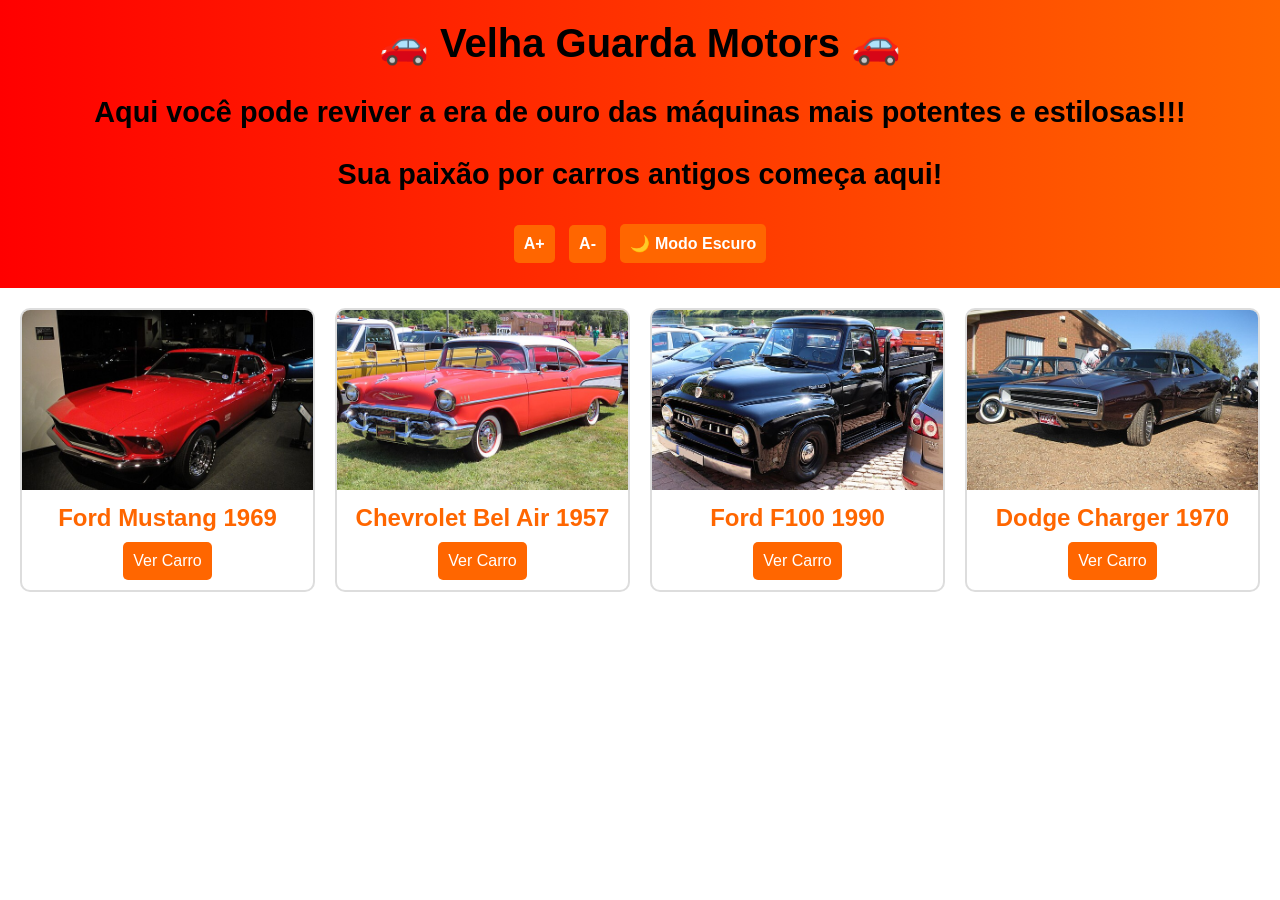
<file: index.html>
<!DOCTYPE html>
<html lang="pt-BR">
<head>
  <meta charset="UTF-8">
  <meta name="viewport" content="width=device-width, initial-scale=1.0">
  <title>Velha Guarda Motors</title>
  <link rel="stylesheet" href="styles.css">
</head>
<body>
  <header>
    <h1>🚗 Velha Guarda Motors 🚗</h1>
    <h2><p>Aqui você pode reviver a era de ouro das máquinas mais potentes e estilosas!!!</p></h2>
    <h2><p>Sua paixão por carros antigos começa aqui!</p></h2>
    
    <div id="acessibilidade">
      <button id="aumentar-fonte" class="btn">A+</button>
      <button id="diminuir-fonte" class="btn">A-</button>
      <button id="modo-escuro" class="btn">🌙 Modo Escuro</button>
    </div>
  </header>

  <main class="carros-container" tabindex="0">
    <div class="carro-card" tabindex="0">
      <img src="img/1969_Ford_Mustang_Boss_429_(6251652187).jpg" alt="Ford Mustang 1969">
      <h2>Ford Mustang 1969</h2>
      <button onclick="window.location.href='carro1.html'">Ver Carro</button>
    </div>

    <div class="carro-card" tabindex="0">
      <img src="img/1957_Chevrolet_Bel_Air_Sport_Coupe,_front_left,_07-20-2024.jpg" alt="Chevrolet Bel Air 1957">
      <h2>Chevrolet Bel Air 1957</h2>
      <button onclick="window.location.href='carro2.html'">Ver Carro</button>
    </div>

    <div class="carro-card" tabindex="0">
      <img src="img/Ford_F100_Neckarsteinach_01.jpg" alt="Ford F100 1990">
      <h2>Ford F100 1990</h2>
      <button onclick="window.location.href='carro3.html'">Ver Carro</button>
    </div>

    <div class="carro-card" tabindex="0">
      <img src="img/1970_Dodge_Charger_RT.jpg" alt="Dodge Charger 1970">
      <h2>Dodge Charger 1970</h2>
      <button onclick="window.location.href='carro4.html'">Ver Carro</button>
    </div>
  </main>

  <script src="script.js"></script>
</body>
</html>
</file>
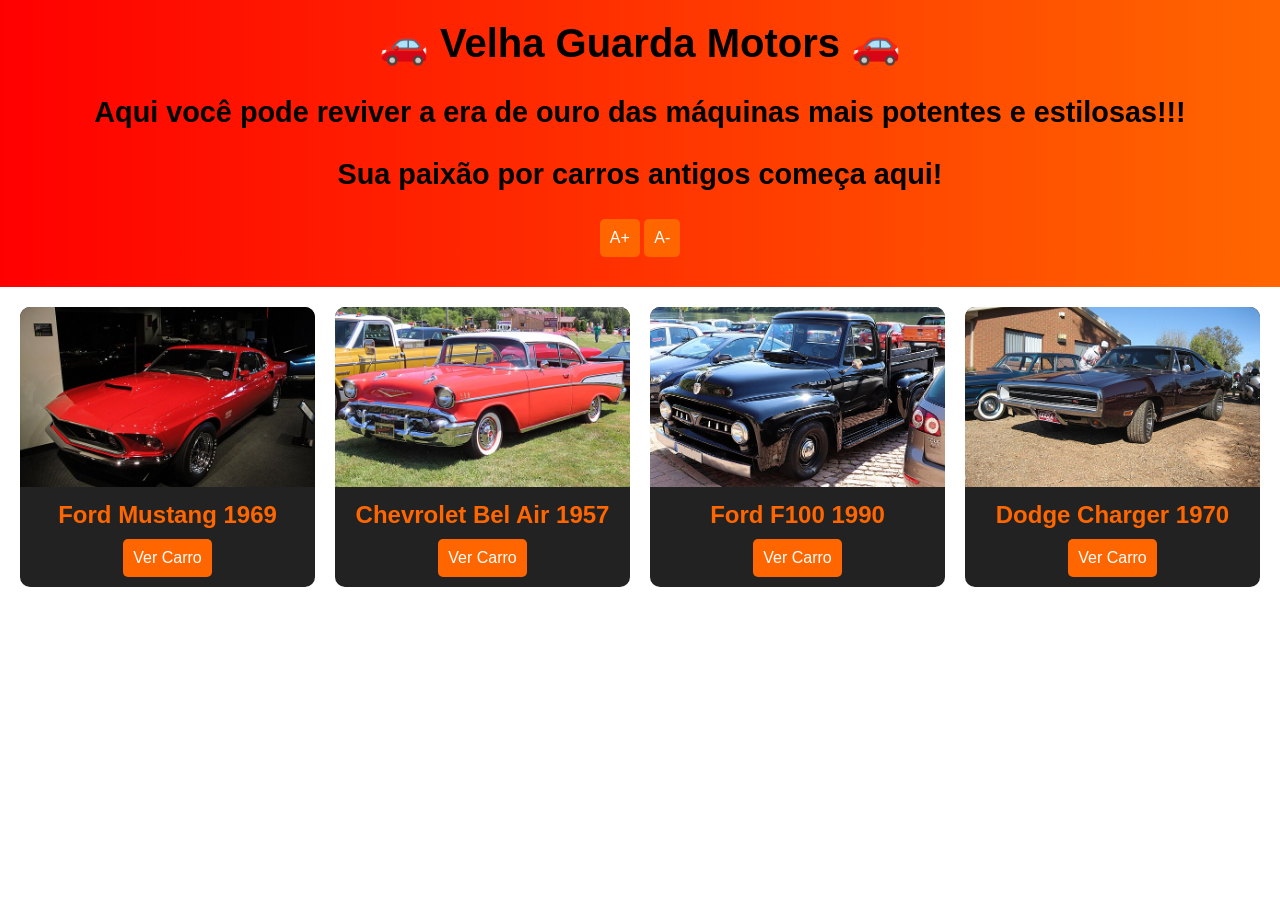
<file: velha-guarda-main/index.html>
<!DOCTYPE html>
<html lang="pt-BR">
<head>
    <meta charset="UTF-8">
    <meta name="viewport" content="width=device-width, initial-scale=1.0">
    <title>Velha Guarda Motors</title>
    <link rel="stylesheet" href="styles.css">
</head>
<body>
    <header>
        <h1>🚗 Velha Guarda Motors 🚗</h1>
        <h2><p>Aqui você pode reviver a era de ouro das máquinas mais potentes e estilosas!!!</p></h2>
        <h2><p>Sua paixão por carros antigos começa aqui!</p></h2>
        <div id="acessibilidade">
            <button id="aumentar-fonte" class="btn btn-primary fw-bold">A+</button>
            <button id="diminuir-fonte" class="btn btn-primary fw-bold">A-</button>
            <script src="script.js"></script>
        </div>
    </header>

    <main class="carros-container">
        <div class="carro-card">
            <img src="img/1969_Ford_Mustang_Boss_429_(6251652187).jpg" alt="Ford Mustang 1969">
            <h2>Ford Mustang 1969</h2>
            <button onclick="window.location.href='carro1.html'">Ver Carro</button>
        </div>

        <div class="carro-card">
            <img src="img/1957_Chevrolet_Bel_Air_Sport_Coupe,_front_left,_07-20-2024.jpg" alt="Chevrolet Bel Air 1957">
            <h2>Chevrolet Bel Air 1957</h2>
            <button onclick="window.location.href='carro2.html'">Ver Carro</button>
        </div>

        <div class="carro-card">
            <img src="img/Ford_F100_Neckarsteinach_01.jpg" alt="Volkswagen Fusca 1966">
            <h2>Ford F100 1990</h2>
            <button onclick="window.location.href='carro3.html'">Ver Carro</button>
        </div>

        <div class="carro-card">
            <img src="img/1970_Dodge_Charger_RT.jpg" alt="Dodge Charger 1970">
            <h2>Dodge Charger 1970</h2>
            <button onclick="window.location.href='carro4.html'">Ver Carro</button>
        </div>
    </main>
</body>
</html>
</file>
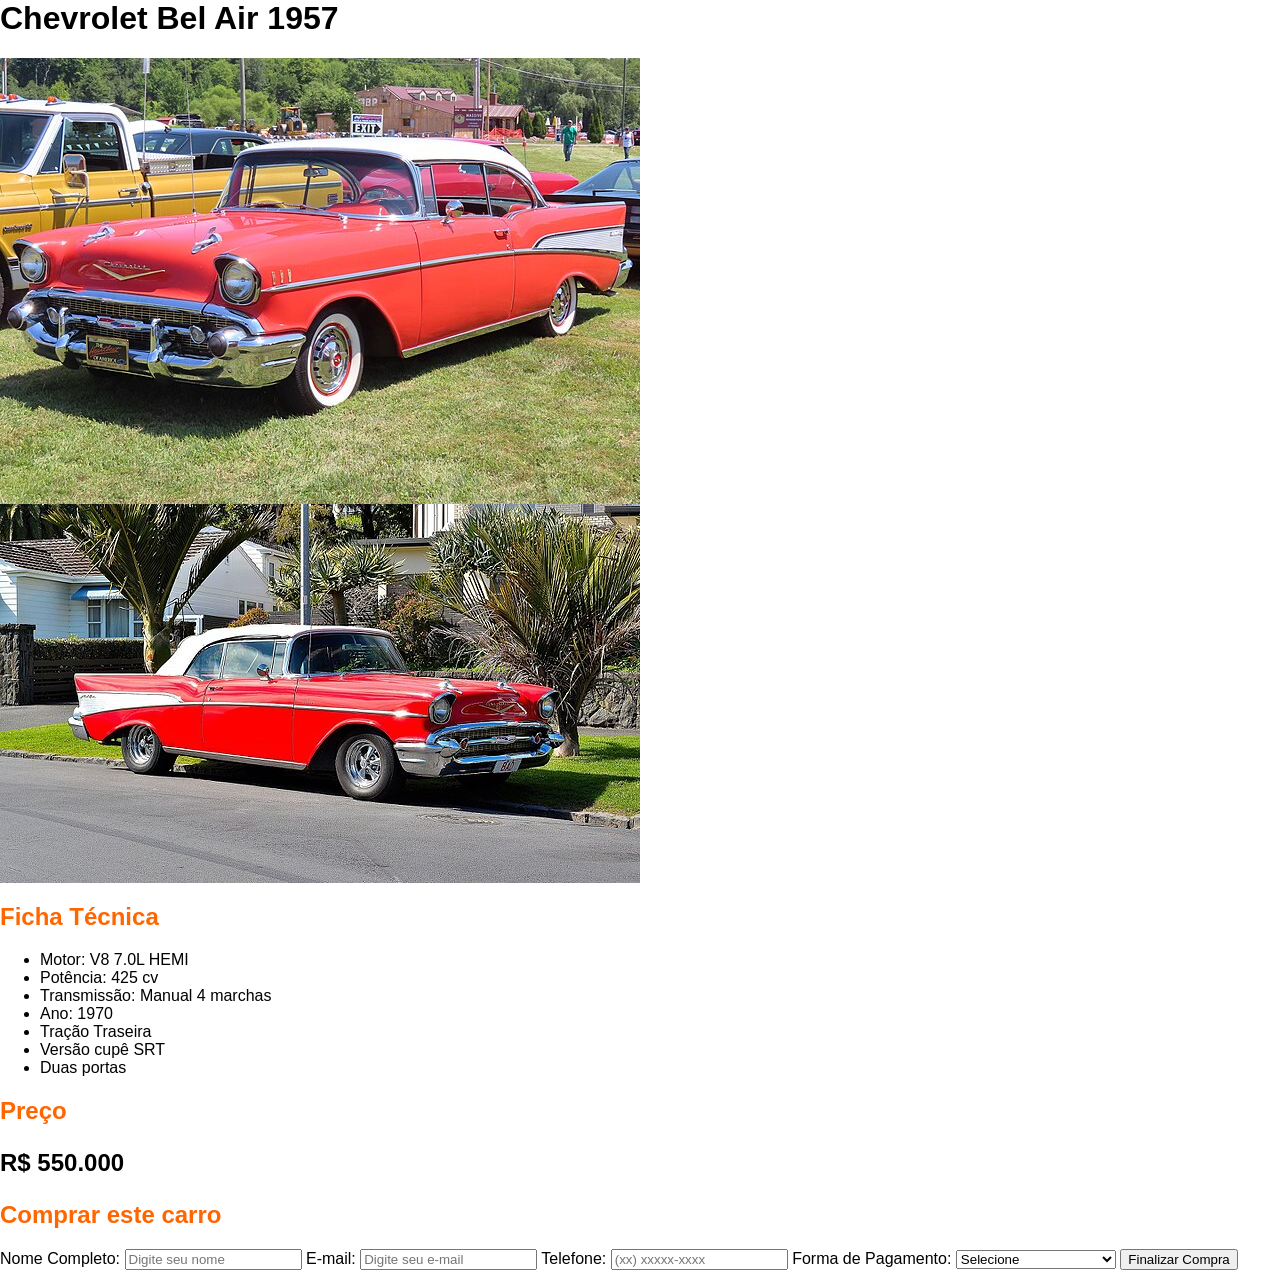
<file: carro2.html>
<body>
    <main>
        <h1>Chevrolet Bel Air 1957</h1>
        <link rel="stylesheet" href="styles.css">
        <div class="fotos">
            <img src="img/1957_Chevrolet_Bel_Air_Sport_Coupe,_front_left,_07-20-2024.jpg" alt="Chevrolet Bel Air 1957">
            <img src="img/bel air lateral.jpg" alt="Chevrolet Bel Air Lateral">
        </div>
    
        <h2 style="color:#ff6600; margin-top:20px;">Ficha Técnica</h2>
        <ul>
            <li>Motor: V8 7.0L HEMI</li>
            <li>Potência: 425 cv</li>
            <li>Transmissão: Manual 4 marchas</li>
            <li>Ano: 1970</li>
            <li>Tração Traseira</li>
            <li>Versão cupê SRT</li>
            <li>Duas portas</li>
        </ul>
    
        <h2 style="color:#ff6600;">Preço</h2>
        <p style="font-size: 1.5em; font-weight: bold;">R$ 550.000</p>
    
        <h2 style="color:#ff6600; margin-top:20px;">Comprar este carro</h2>
        <form>
            <label>Nome Completo:</label>
            <input type="text" placeholder="Digite seu nome" required>
    
            <label>E-mail:</label>
            <input type="email" placeholder="Digite seu e-mail" required>
    
            <label>Telefone:</label>
            <input type="tel" placeholder="(xx) xxxxx-xxxx" required>
    
            <label>Forma de Pagamento:</label>
            <select required>
                <option value="">Selecione</option>
                <option>Cartão de Crédito</option>
                <option>Boleto Bancário</option>
                <option>Pix</option>
                <option>Transferência Bancária</option>
            </select>
    
            <button type="submit" class="btn-comprar">Finalizar Compra</button>
        </form>
    </main>
    </body>
</file>
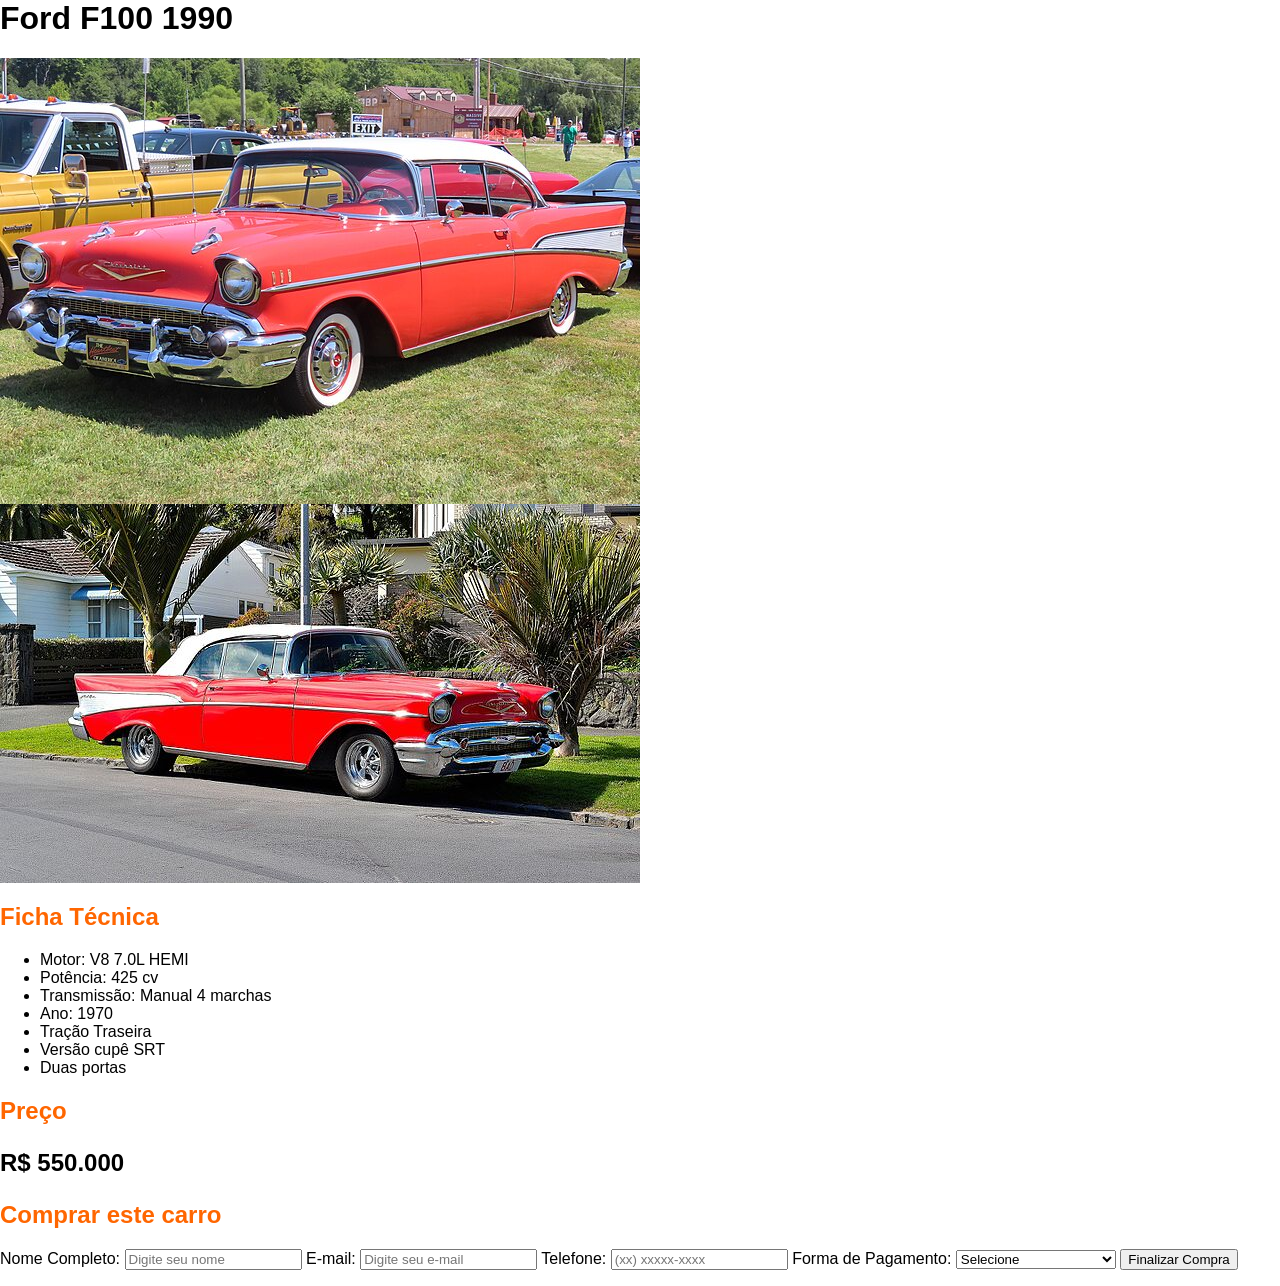
<file: carro3.html>
<body>
    <main>
        <h1>Ford F100 1990</h1>
        <link rel="stylesheet" href="styles.css">
        <div class="fotos">
            <img src="img/1957_Chevrolet_Bel_Air_Sport_Coupe,_front_left,_07-20-2024.jpg" alt="Ford F100 1990">
            <img src="img/bel air lateral.jpg" alt="Ford F100 Lateral">
        </div>
    
        <h2 style="color:#ff6600; margin-top:20px;">Ficha Técnica</h2>
        <ul>
            <li>Motor: V8 7.0L HEMI</li>
            <li>Potência: 425 cv</li>
            <li>Transmissão: Manual 4 marchas</li>
            <li>Ano: 1970</li>
            <li>Tração Traseira</li>
            <li>Versão cupê SRT</li>
            <li>Duas portas</li>
        </ul>
    
        <h2 style="color:#ff6600;">Preço</h2>
        <p style="font-size: 1.5em; font-weight: bold;">R$ 550.000</p>
    
        <h2 style="color:#ff6600; margin-top:20px;">Comprar este carro</h2>
        <form>
            <label>Nome Completo:</label>
            <input type="text" placeholder="Digite seu nome" required>
    
            <label>E-mail:</label>
            <input type="email" placeholder="Digite seu e-mail" required>
    
            <label>Telefone:</label>
            <input type="tel" placeholder="(xx) xxxxx-xxxx" required>
    
            <label>Forma de Pagamento:</label>
            <select required>
                <option value="">Selecione</option>
                <option>Cartão de Crédito</option>
                <option>Boleto Bancário</option>
                <option>Pix</option>
                <option>Transferência Bancária</option>
            </select>
    
            <button type="submit" class="btn-comprar">Finalizar Compra</button>
        </form>
    </main>
    </body>
</file>
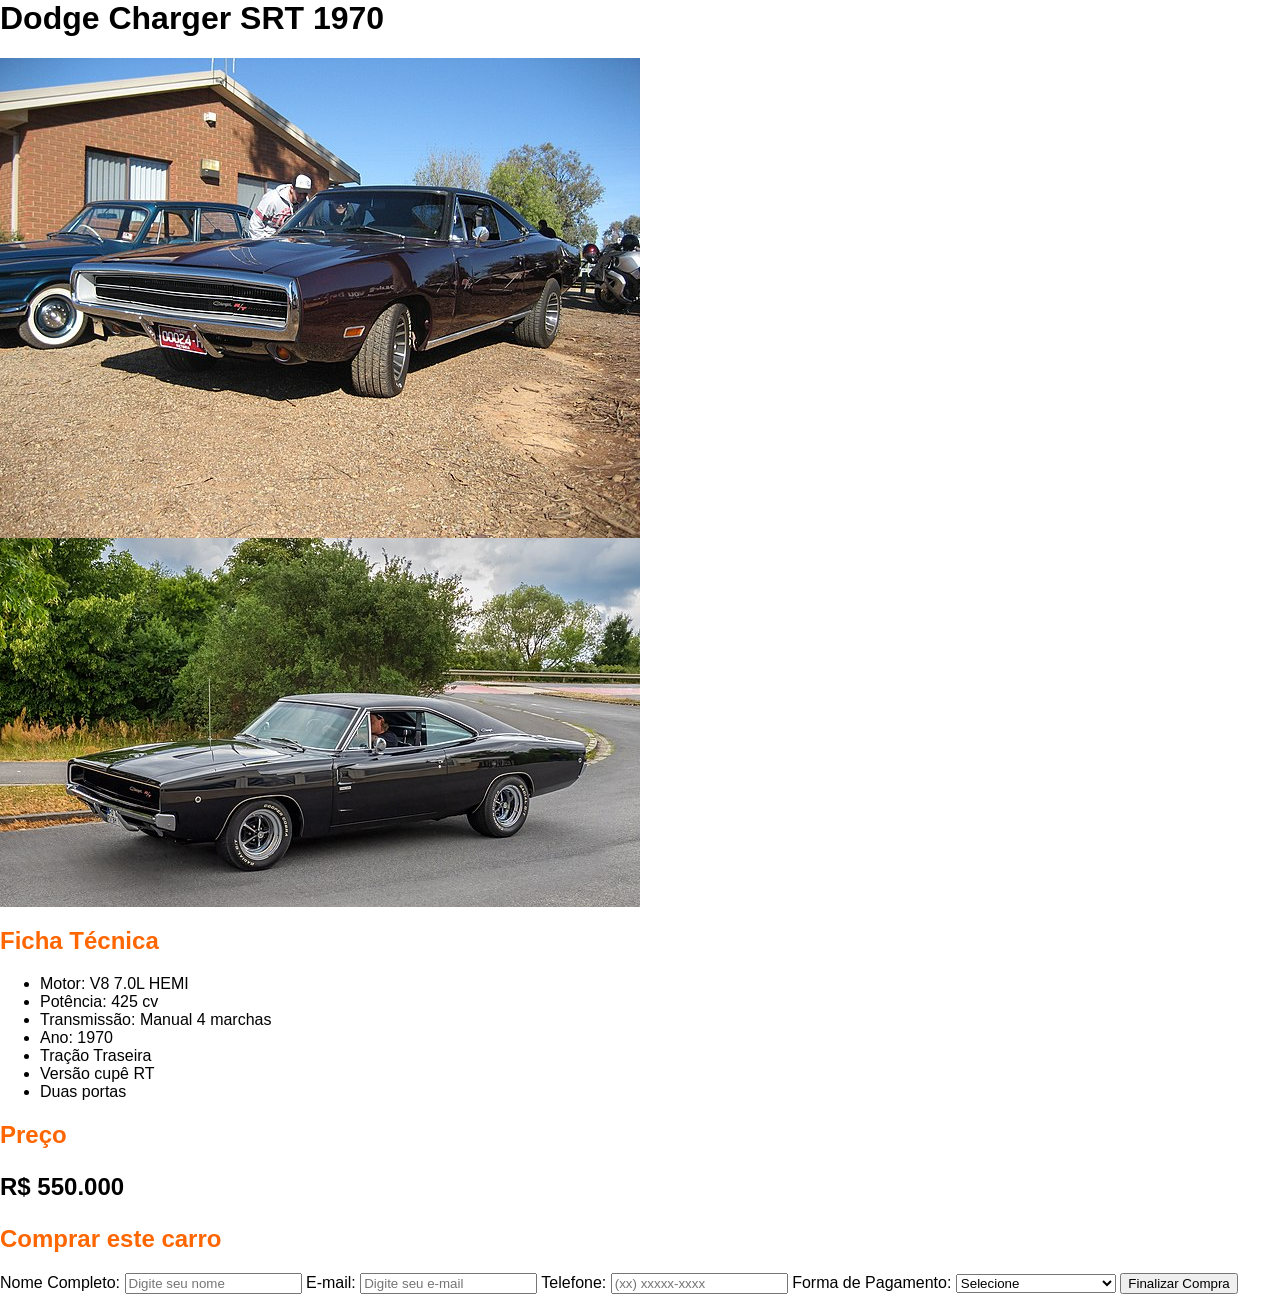
<file: carro4.html>
<body>
<main>
    <h1>Dodge Charger SRT 1970</h1>
    <link rel="stylesheet" href="styles.css">
    <div class="fotos">
        <img src="img/1970_Dodge_Charger_RT.jpg" alt="Dodge Charger 1970">
        <img src="img/charger de lado.jpg" alt="Dodge Charger Lateral">
    </div>

    <h2 style="color:#ff6600; margin-top:20px;">Ficha Técnica</h2>
    <ul>
        <li>Motor: V8 7.0L HEMI</li>
        <li>Potência: 425 cv</li>
        <li>Transmissão: Manual 4 marchas</li>
        <li>Ano: 1970</li>
        <li>Tração Traseira</li>
        <li>Versão cupê RT</li>
        <li>Duas portas</li>
    </ul>

    <h2 style="color:#ff6600;">Preço</h2>
    <p style="font-size: 1.5em; font-weight: bold;">R$ 550.000</p>

    <h2 style="color:#ff6600; margin-top:20px;">Comprar este carro</h2>
    <form>
        <label>Nome Completo:</label>
        <input type="text" placeholder="Digite seu nome" required>

        <label>E-mail:</label>
        <input type="email" placeholder="Digite seu e-mail" required>

        <label>Telefone:</label>
        <input type="tel" placeholder="(xx) xxxxx-xxxx" required>

        <label>Forma de Pagamento:</label>
        <select required>
            <option value="">Selecione</option>
            <option>Cartão de Crédito</option>
            <option>Boleto Bancário</option>
            <option>Pix</option>
            <option>Transferência Bancária</option>
        </select>

        <button type="submit" class="btn-comprar">Finalizar Compra</button>
    </form>
</main>
</body>
</file>
<file: styles.css>
body {
  font-family: Arial, sans-serif;
  margin: 0;
  background-color: #ffffff;
  color: #000000;
  transition: background 0.3s, color 0.3s;
}

header {
  text-align: center;
  padding: 20px;
  background: linear-gradient(90deg, #ff0000, #ff6600);
}

header h1 {
  font-size: 2.5em;
  margin: 0;
}

header p {
  font-size: 1.2em;
}

#acessibilidade {
  margin-top: 15px;
}

.btn {
  background-color: #ff6600;
  color: white;
  border: none;
  padding: 10px;
  margin: 5px;
  cursor: pointer;
  border-radius: 5px;
  font-size: 1em;
  font-weight: bold;
  transition: background 0.3s;
}

.btn:hover {
  background-color: #ff3300;
}

.carros-container {
  display: grid;
  grid-template-columns: repeat(auto-fill, minmax(250px, 1fr));
  gap: 20px;
  padding: 20px;
}

.carro-card {
  background-color: #ffffff;
  border-radius: 10px;
  overflow: hidden;
  text-align: center;
  transition: transform 0.3s, background 0.3s, border 0.3s;
  border: 2px solid #ddd;
}

.carro-card:hover {
  transform: scale(1.05);
}

.carro-card img {
  width: 100%;
  height: 180px;
  object-fit: cover;
}

.carro-card h2 {
  margin: 10px 0;
  color: #ff6600;
}

.carro-card button {
  background-color: #ff6600;
  color: white;
  border: none;
  padding: 10px;
  margin-bottom: 10px;
  cursor: pointer;
  border-radius: 5px;
  font-size: 1em;
  transition: background 0.3s;
}

.carro-card button:hover {
  background-color: #ff3300;
}

/* 🌙 MODO ESCURO */
body.dark-mode {
  background-color: #121212;
  color: #f1f1f1;
}

body.dark-mode .carro-card {
  background-color: #222;
  border: 2px solid #444;
}

body.dark-mode header {
  background: linear-gradient(90deg, #660000, #cc3300);
}

body.dark-mode .btn {
  background-color: #444;
  color: #fff;
}

body.dark-mode .btn:hover {
  background-color: #666;
}
</file>
<file: velha-guarda-main/styles.css>
body { font-family: Arial, sans-serif; margin: 0; background-color: #ffffff; color: rgb(0, 0, 0); }

header { text-align: center; padding: 20px; background: linear-gradient(90deg, #ff0000, #ff6600); }

header h1 { font-size: 2.5em; margin: 0; }

header p { font-size: 1.2em; }

.carros-container { display: grid; grid-template-columns: repeat(auto-fill, minmax(250px, 1fr)); gap: 20px; padding: 20px; }

.carro-card { background-color: #222; border-radius: 10px; overflow: hidden; text-align: center; transition: transform 0.3s; }

.carro-card:hover { transform: scale(1.05); }

.carro-card img { width: 100%; height: 180px; object-fit: cover; }

.carro-card h2 { margin: 10px 0; color: #ff6600; }

button { background-color: #ff6600; color: white; border: none; padding: 10px; margin-bottom: 10px; cursor: pointer; border-radius: 5px; font-size: 1em; transition: background 0.3s; }

button:hover { background-color: #ff3300; }
</file>
